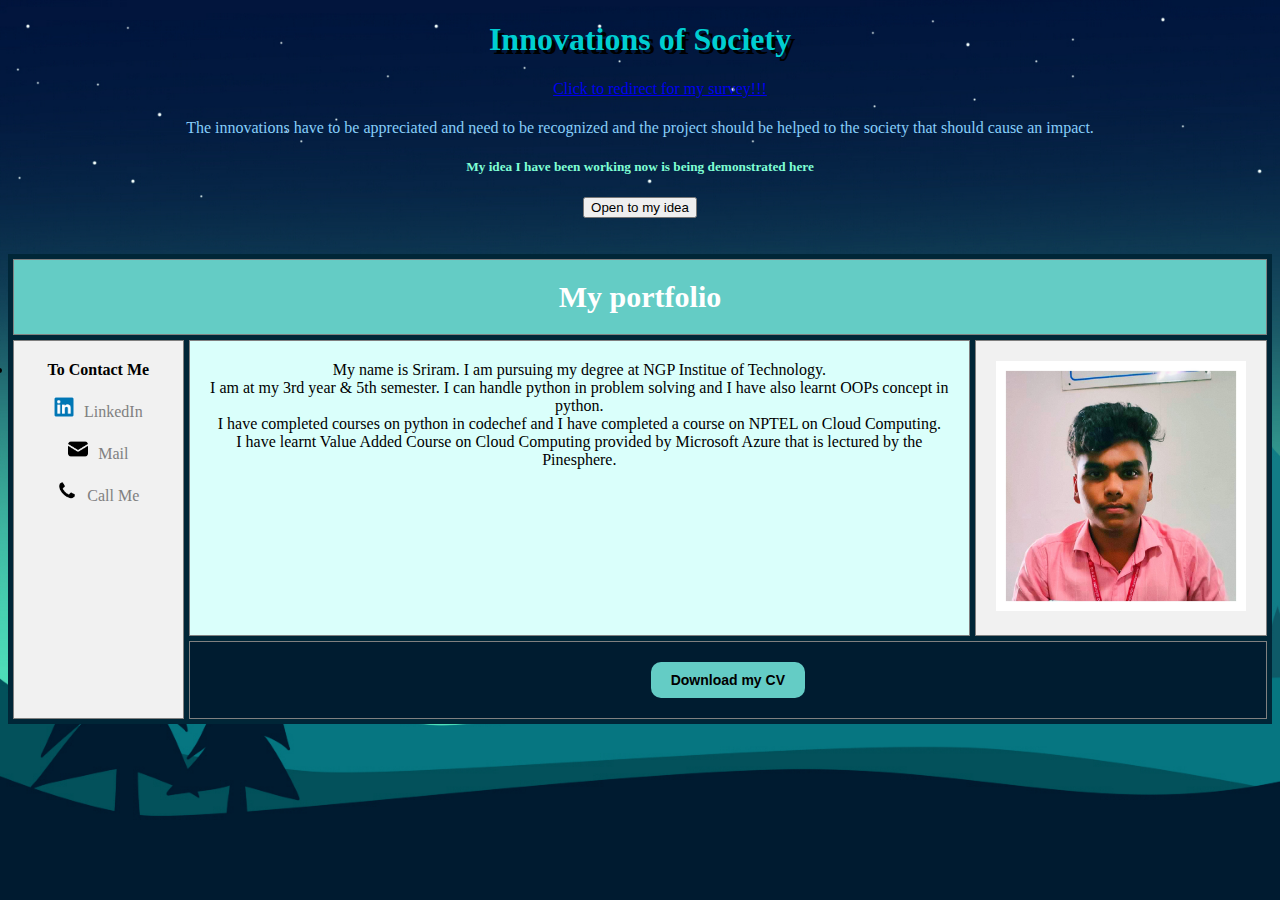
<file: Portfolio/new.html>
<!DOCTYPE html>
<html lang="en">
<head>
    <meta charset="UTF-8">
    <meta name="viewport" content="width=device-width, initial-scale=1.0">
    <title>Home</title>
    <link rel="icon" type="image/x-icon" href="icon.ico">
    <link rel="stylesheet" href="style.css">
    <style>
        #myChart {
            width: 50%;
            height: 300px;
        }
    </style>
</head>
<body style="background-image: url(bgg.jpg); background-repeat: no-repeat; background-size: cover;">
    <center>
        <header>
            <h1 style="color: darkturquoise;">Innovations of Society</h1>
            <ul>
                <li><a href="chart.html">Click to redirect for my survey!!!</a></li>
            </ul>
        </header>
        <p style="color: lightskyblue;">The innovations have to be appreciated and need to be recognized and the project should be helped to the society that should cause an impact.</p>
        <h5 style="color: aquamarine;">My idea I have been working now is being demonstrated here</h5>
        <a href="redirect.html"><button>Open to my idea</button></a><br><br><br>
    </center>
    <div class="grid-container">
        <div class="item1" style="font-size: 30px; color: #ffffff; background-color: #64CCC5;"><b>My portfolio</b></div>
        <div class="item2" style="background-color: #f1f1f1;"><img src="avatar.jpg" style="width: 250px;"></div>
        <div class="item3" style="background-color: #DAFFFB;">My name is Sriram. I am pursuing my degree at NGP Institue of Technology.<br>I am at my 3rd year & 5th semester. I can handle python in problem solving and I have also learnt OOPs concept in python.<br>
                        I have completed courses on python in codechef and I have completed a course on NPTEL on Cloud Computing.<br>I have learnt Value Added Course on Cloud Computing provided by Microsoft Azure that is lectured by the Pinesphere.<br>
                         </div>
        <div class="item4" style="background-color: #f1f1f1;"><b>To Contact Me</b><br><br><a href="https://www.linkedin.com/in/sriram-v-19b237259" target="_blank"><img src="linkedin.jpg" style="width: 20px; padding-right: 10px;">LinkedIn</a><br><br>
                        <a href="mailto:sriramvelmurugan.05@gmail.com"><img src="mail.jpg"style="width: 20px; padding-right: 10px;">Mail</a><br><br>
                        <a href="tel:+91 8610204344"><img src="phone.jpg" style="width: 20px; padding-right: 10px;">Call Me</a></div>
        <div class="item5" style="background-color: #001C30; color: #f1f1f1;" target="_blank"><button onclick="window.location.href='cv.pdf';"  class="download-btn" >Download my CV</button>
        </div>
    </div>
</body>
</html>
</file>
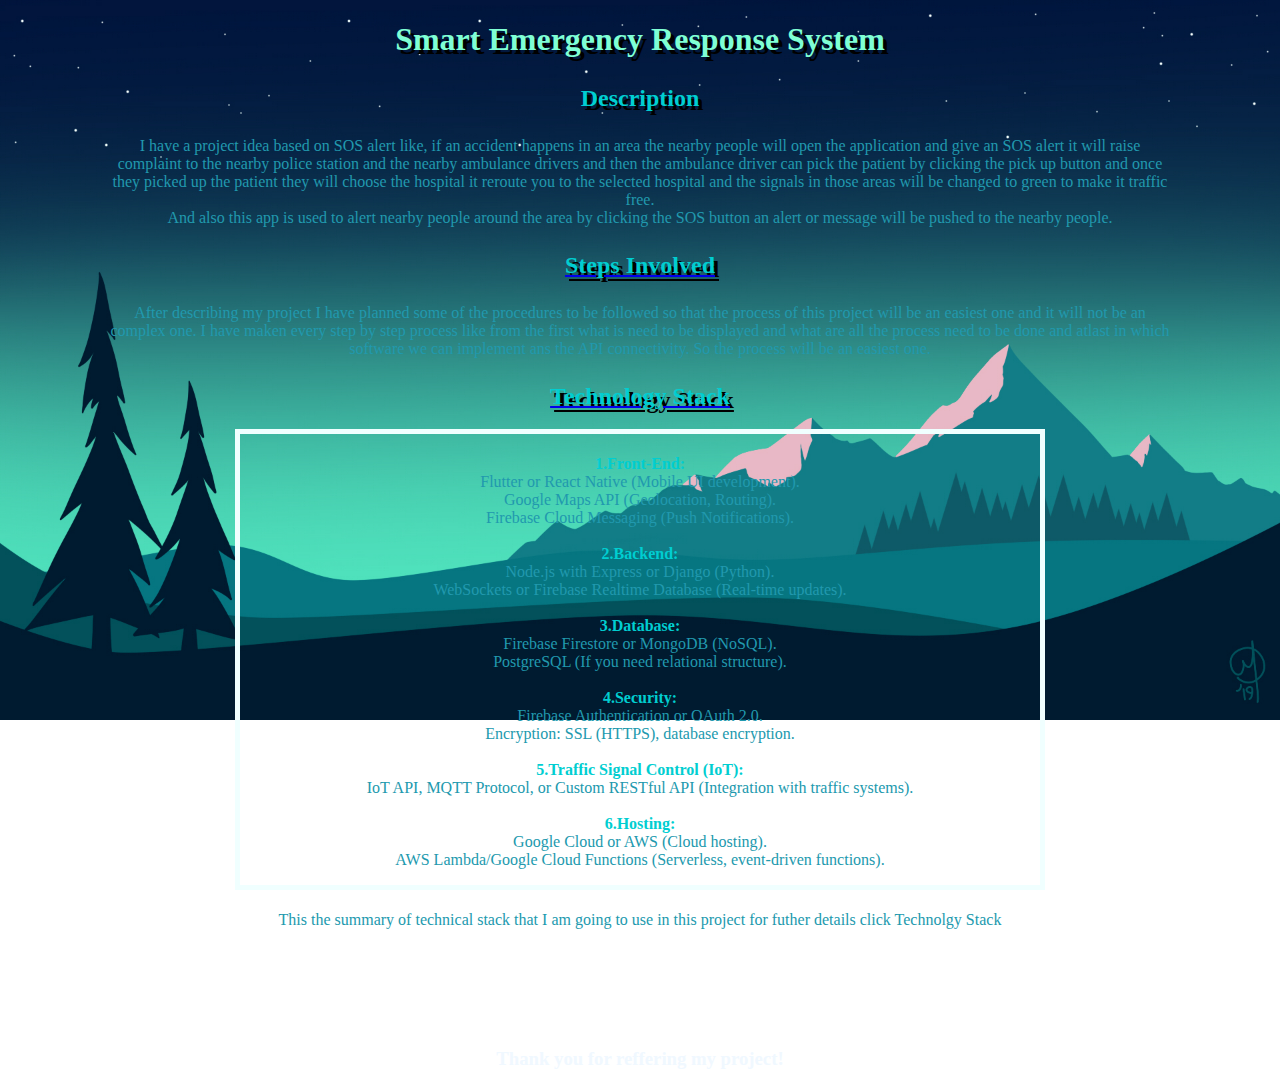
<file: Portfolio/redirect.html>
<!DOCTYPE html>
<html lang="en">
<head>
    <meta charset="UTF-8">
    <meta name="viewport" content="width=device-width, initial-scale=1.0">
    <title>Redirect</title>
    <link rel="stylesheet" href="style.css">
</head>
<body>
    <header>
        <h1>Smart Emergency Response System</h1>
    </header>
    <section>
        <article>
            <h2>Description</h2>
            <p>I have a project idea based on SOS alert like, if an accident happens in an area the nearby people will open the application and give an SOS alert it will raise complaint to the nearby police station and the nearby ambulance drivers and then the ambulance driver can pick the patient by clicking the pick up button and once they picked up the patient they will choose the hospital it reroute you to the selected hospital and the signals in those areas will be changed to green to make it traffic free.<br>And also this app is used to alert nearby people around the area by clicking the SOS button an alert or message will be pushed to the nearby people.</p>
            <a href="steps.html"><h2>Steps Involved</h2></a>
            <p>After describing my project I have planned some of the procedures to be followed so that the process of this project will be an easiest one and it will not be an complex one. I have maken every step by step process like from the first what is need to be displayed and what are all the process need to be done and atlast in which software we can implement ans the API connectivity. So the process will be an easiest one.</p>
            <a href="tech.html"><h2>Technology Stack</h2></a>
            <center>
            <div class="stroke">
                <p><b><span style="color: darkturquoise;">1.Front-End:</span></b><br>
                
                Flutter or React Native (Mobile UI development).<br>
                Google Maps API (Geolocation, Routing).<br>
                Firebase Cloud Messaging (Push Notifications).<br><br>

                <b><span style="color: darkturquoise;">2.Backend:</span></b><br>
                
                Node.js with Express or Django (Python).<br>
                WebSockets or Firebase Realtime Database (Real-time updates).<br><br>

                <b><span style="color: darkturquoise;">3.Database:</span></b><br>
                
                Firebase Firestore or MongoDB (NoSQL).<br>
                PostgreSQL (If you need relational structure).<br><br>

                <b><span style="color: darkturquoise;">4.Security:</span></b><br>
                
                Firebase Authentication or OAuth 2.0.<br>
                Encryption: SSL (HTTPS), database encryption.<br><br>

                <b><span style="color: darkturquoise;">5.Traffic Signal Control (IoT):</span></b><br>
                
                IoT API, MQTT Protocol, or Custom RESTful API (Integration with traffic systems).<br><br>

                <b><span style="color: darkturquoise;">6.Hosting:</span></b><br>
                
                Google Cloud or AWS (Cloud hosting).<br>
                AWS Lambda/Google Cloud Functions (Serverless, event-driven functions).</p>
            </div></center>
            <p>This the summary of technical stack that I am going to use in this project for futher details click Technolgy Stack</p>
        </article>
    </section>
    <footer>
        <h3 style="color: aliceblue; padding-top: 100px;">Thank you for reffering my project!</h3>
    </footer>
</body>
</html>
</file>
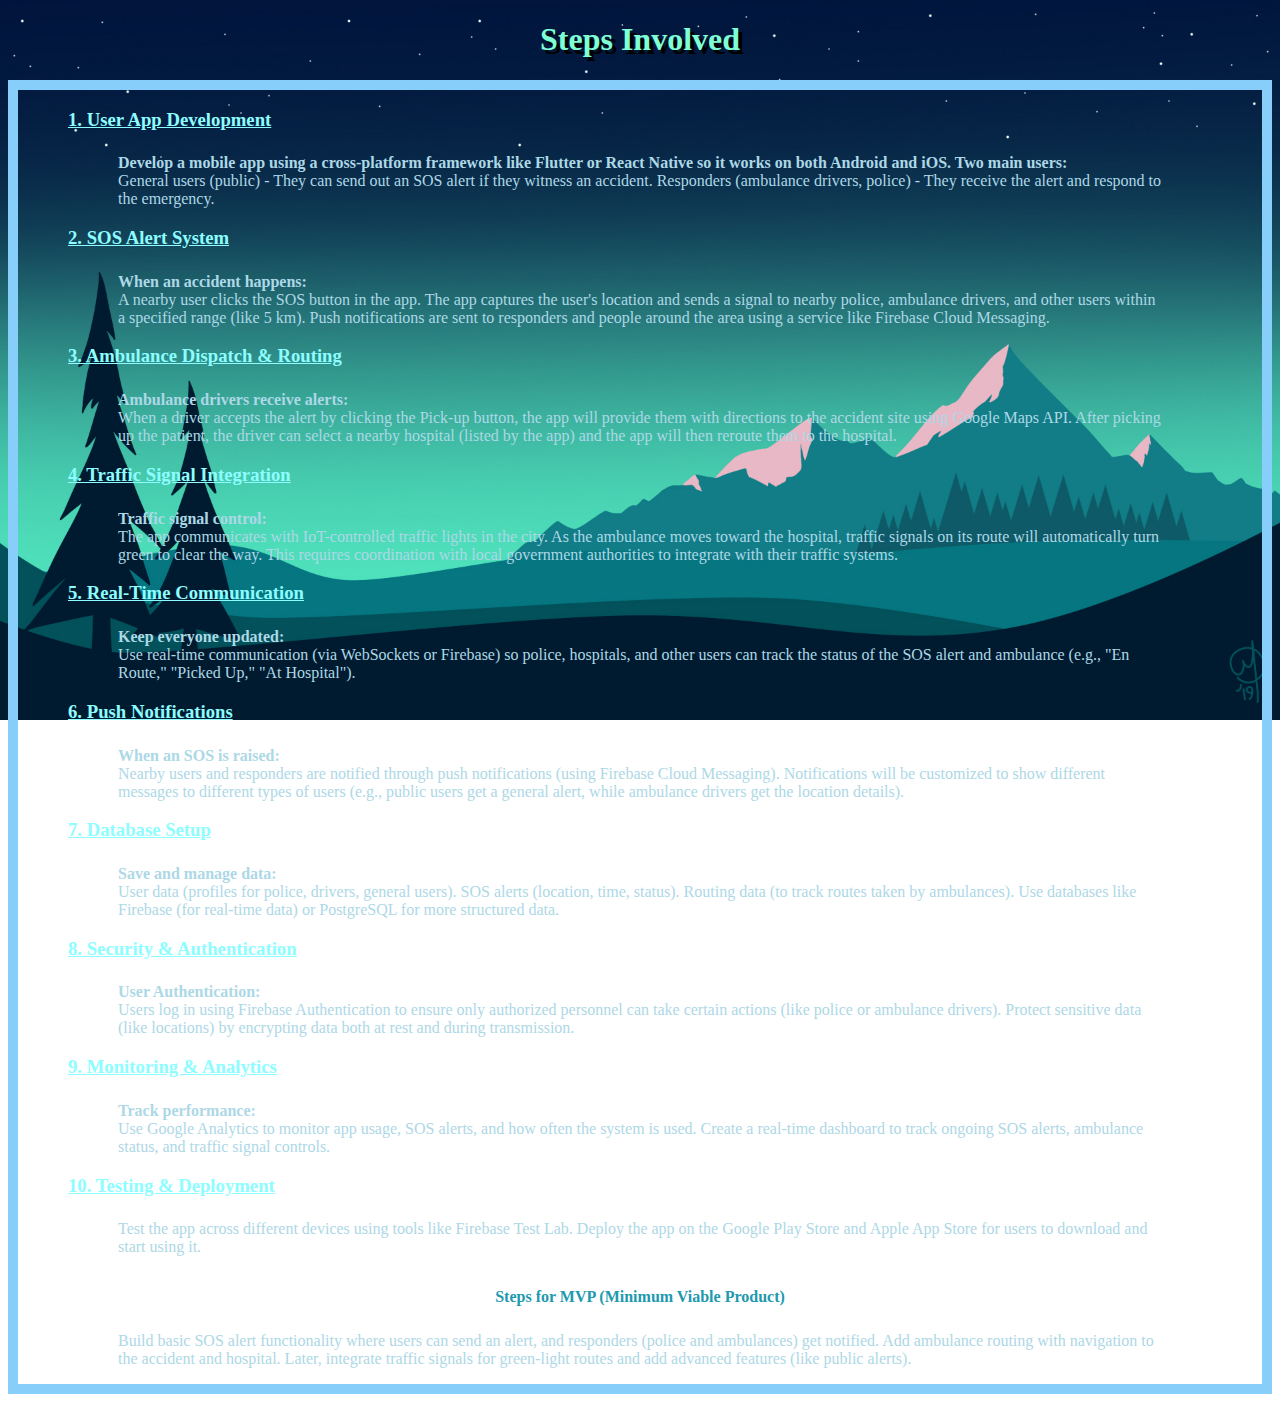
<file: Portfolio/steps.html>
<!DOCTYPE html>
<html lang="en">
<head>
    <meta charset="UTF-8">
    <meta name="viewport" content="width=device-width, initial-scale=1.0">
    <title>Steps</title>
    <link rel="stylesheet" href="style.css">
</head>
<body>
    <h1>Steps Involved</h1>
    <div class="content">
        <h3>1. User App Development</h3>
        <p><b>Develop a mobile app using a cross-platform framework like Flutter or React Native so it works on both Android and iOS.
        Two main users:</b><br>
        General users (public) - They can send out an SOS alert if they witness an accident.
        Responders (ambulance drivers, police) - They receive the alert and respond to the emergency.</p>
        <h3>2. SOS Alert System</h3>
        <p><b>When an accident happens:</b><br>
        A nearby user clicks the SOS button in the app.
        The app captures the user's location and sends a signal to nearby police, ambulance drivers, and other users within a specified range (like 5 km).
        Push notifications are sent to responders and people around the area using a service like Firebase Cloud Messaging.</p>
        <h3>3. Ambulance Dispatch & Routing</h3>
        <p><b>Ambulance drivers receive alerts:</b><br>
        When a driver accepts the alert by clicking the Pick-up button, the app will provide them with directions to the accident site using Google Maps API.
        After picking up the patient, the driver can select a nearby hospital (listed by the app) and the app will then reroute them to the hospital.</p>
        <h3>4. Traffic Signal Integration</h3>
        <p><b>Traffic signal control:</b><br>
        The app communicates with IoT-controlled traffic lights in the city.
        As the ambulance moves toward the hospital, traffic signals on its route will automatically turn green to clear the way.
        This requires coordination with local government authorities to integrate with their traffic systems.</p>
        <h3>5. Real-Time Communication</h3>
        <p><b>Keep everyone updated:</b><br>
        Use real-time communication (via WebSockets or Firebase) so police, hospitals, and other users can track the status of the SOS alert and ambulance (e.g., "En Route," "Picked Up," "At Hospital").</p>
        <h3>6. Push Notifications</h3>
        <p><b>When an SOS is raised:</b><br>
        Nearby users and responders are notified through push notifications (using Firebase Cloud Messaging).
        Notifications will be customized to show different messages to different types of users (e.g., public users get a general alert, while ambulance drivers get the location details).</p>
        <h3>7. Database Setup</h3>
        <p><b>Save and manage data:</b><br>
        User data (profiles for police, drivers, general users).
        SOS alerts (location, time, status).
        Routing data (to track routes taken by ambulances).
        Use databases like Firebase (for real-time data) or PostgreSQL for more structured data.</p>
        <h3>8. Security & Authentication</h3>
        <p><b>User Authentication:</b><br>
        Users log in using Firebase Authentication to ensure only authorized personnel can take certain actions (like police or ambulance drivers).
        Protect sensitive data (like locations) by encrypting data both at rest and during transmission.</p>
        <h3>9. Monitoring & Analytics</h3>
        <p><b>Track performance:</b><br>
        Use Google Analytics to monitor app usage, SOS alerts, and how often the system is used.
        Create a real-time dashboard to track ongoing SOS alerts, ambulance status, and traffic signal controls.</p>
        <h3>10. Testing & Deployment</h3>
        <p>Test the app across different devices using tools like Firebase Test Lab.
        Deploy the app on the Google Play Store and Apple App Store for users to download and start using it.</p>
        <h4 style="color: rgb(33, 153, 174); padding-top: 10px;">Steps for MVP (Minimum Viable Product)</h4>
        <p>Build basic SOS alert functionality where users can send an alert, and responders (police and ambulances) get notified.
        Add ambulance routing with navigation to the accident and hospital.
        Later, integrate traffic signals for green-light routes and add advanced features (like public alerts).</p>
    </div>
</body>
</html>
</file>
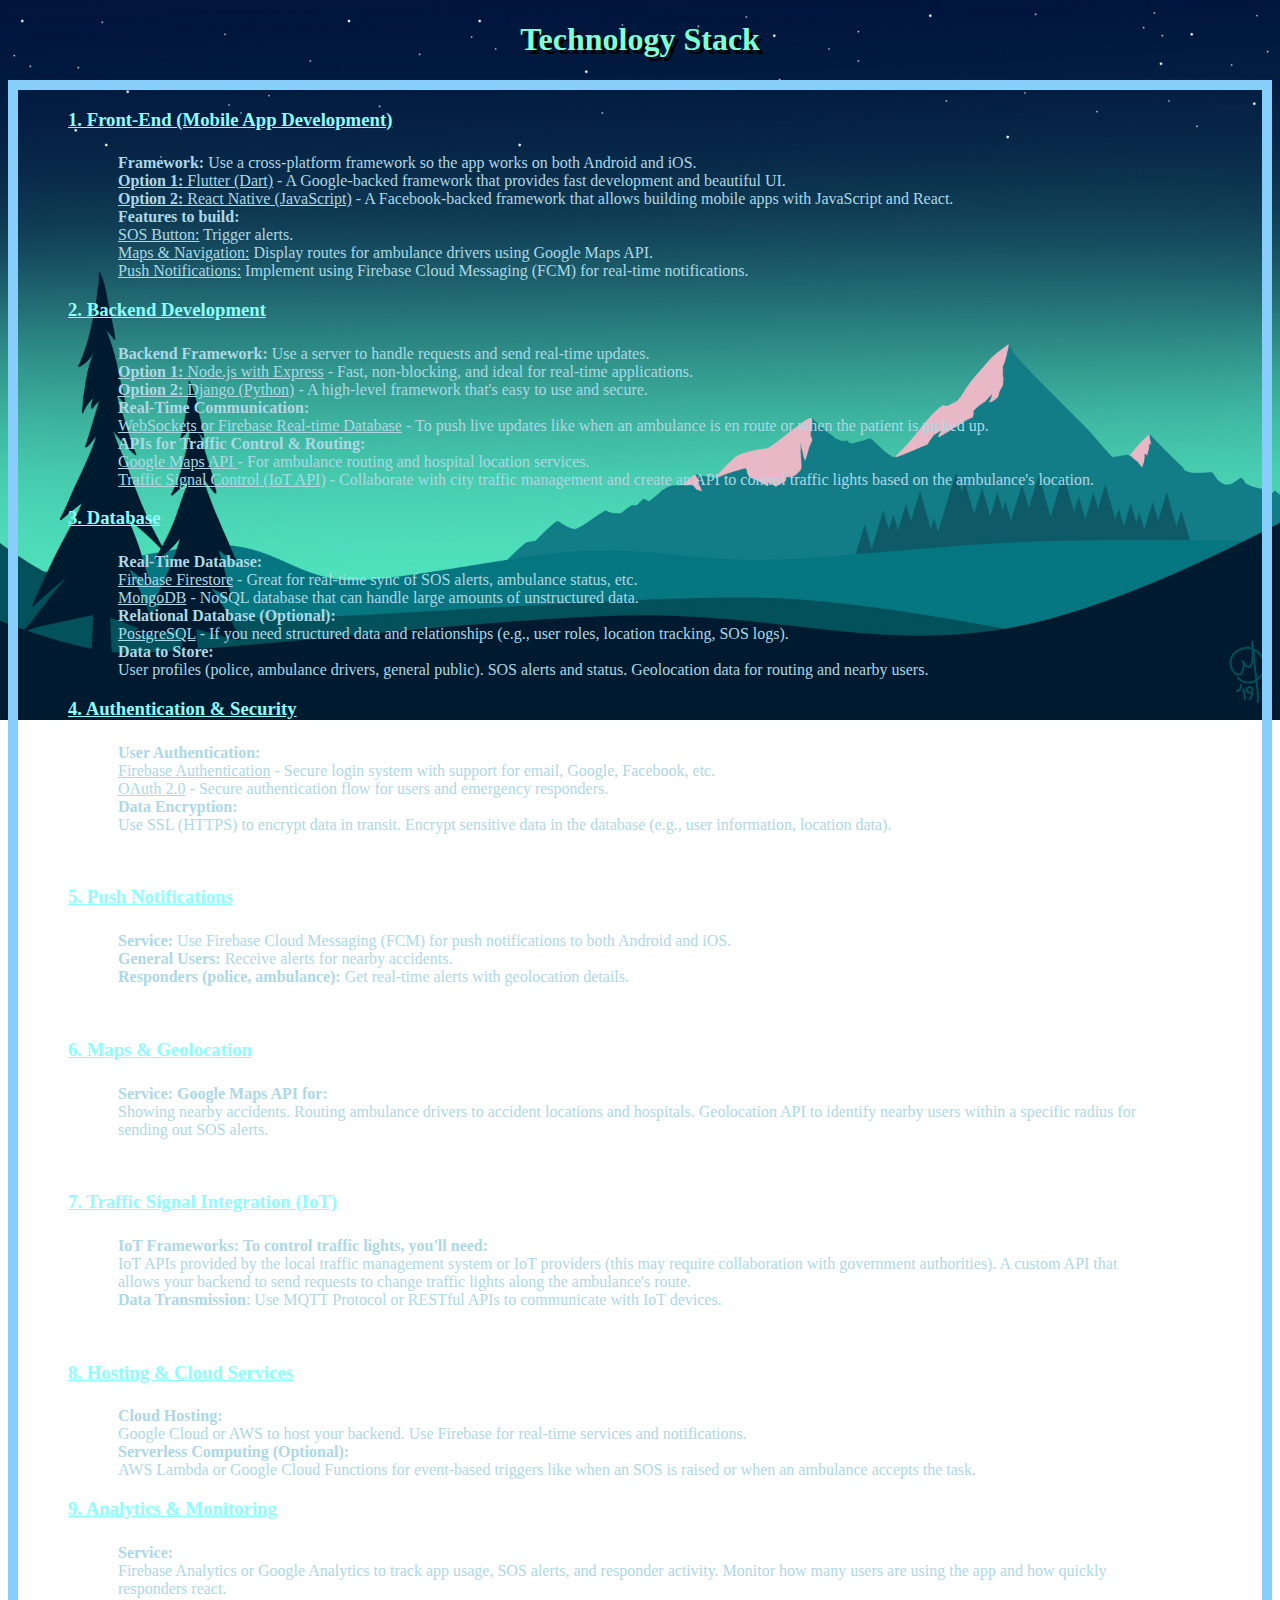
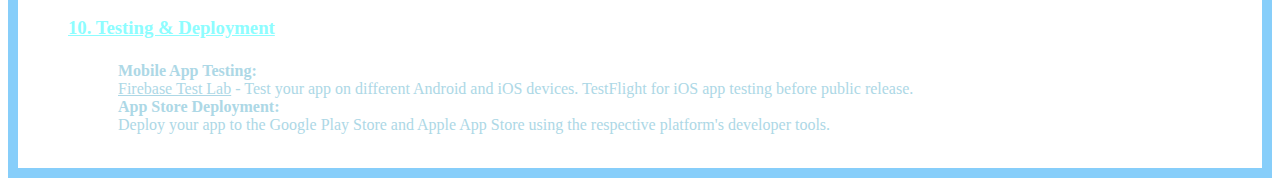
<file: Portfolio/tech.html>
<!DOCTYPE html>
<html lang="en">
<head>
    <meta charset="UTF-8">
    <meta name="viewport" content="width=device-width, initial-scale=1.0">
    <title>Tech</title>
    <link rel="stylesheet" href="style.css">
</head>
<body>
    <h1>Technology Stack</h1>
    <div class="content">
        <h3>1. Front-End (Mobile App Development)</h3>
        <p><b>Framework:</b> Use a cross-platform framework so the app works on both Android and iOS.<br>

        <u><b>Option 1:</b> Flutter (Dart)</u> - A Google-backed framework that provides fast development and beautiful UI.<br>
        <u><b>Option 2:</b> React Native (JavaScript)</u> - A Facebook-backed framework that allows building mobile apps with JavaScript and React.<br>
        <b>Features to build:</b><br>

        <u>SOS Button:</u> Trigger alerts.<br>
        <u>Maps & Navigation:</u> Display routes for ambulance drivers using Google Maps API.<br>
        <u>Push Notifications:</u> Implement using Firebase Cloud Messaging (FCM) for real-time notifications.</p>
        <h3>2. Backend Development</h3>
        <p><b>Backend Framework:</b> Use a server to handle requests and send real-time updates.<br>

        <u><b>Option 1:</b> Node.js with Express</u> - Fast, non-blocking, and ideal for real-time applications.<br>
        <u><b>Option 2:</b> Django (Python)</u> - A high-level framework that's easy to use and secure.<br>
        <b>Real-Time Communication:</b><br>

        <u>WebSockets or Firebase Real-time Database</u> - To push live updates like when an ambulance is en route or when the patient is picked up.<br>
        <b>APIs for Traffic Control & Routing:</b><br>

        <u>Google Maps API </u>- For ambulance routing and hospital location services.<br>
        <u>Traffic Signal Control (IoT API)</u> - Collaborate with city traffic management and create an API to control traffic lights based on the ambulance's location.</p>
        <h3>3. Database</h3>
        <p><b>Real-Time Database:</b><br>

        <u>Firebase Firestore</u> - Great for real-time sync of SOS alerts, ambulance status, etc.<br>
        <u>MongoDB</u> - NoSQL database that can handle large amounts of unstructured data.<br>
        <b>Relational Database (Optional):</b><br>

        <u>PostgreSQL</u> - If you need structured data and relationships (e.g., user roles, location tracking, SOS logs).<br>
        <b>Data to Store:</b><br>

        User profiles (police, ambulance drivers, general public).
        SOS alerts and status.
        Geolocation data for routing and nearby users.</p>
        <h3>4. Authentication & Security</h3>
        <p><b>User Authentication:</b><br>

        <u>Firebase Authentication</u> - Secure login system with support for email, Google, Facebook, etc.<br>
        <u>OAuth 2.0</u> - Secure authentication flow for users and emergency responders.<br>
        <b>Data Encryption:</b><br>

        Use SSL (HTTPS) to encrypt data in transit.
        Encrypt sensitive data in the database (e.g., user information, location data).</p><br>
        <h3>5. Push Notifications</h3>
        <p><b>Service:</b> Use Firebase Cloud Messaging (FCM) for push notifications to both Android and iOS.<br>
        <b>General Users:</b> Receive alerts for nearby accidents.<br>
        <b>Responders (police, ambulance):</b> Get real-time alerts with geolocation details.</p><br>
        <h3>6. Maps & Geolocation</h3>
        <p><b>Service: Google Maps API for:</b><br>
        Showing nearby accidents.
        Routing ambulance drivers to accident locations and hospitals.
        Geolocation API to identify nearby users within a specific radius for sending out SOS alerts.</p><br>
        <h3>7. Traffic Signal Integration (IoT)</h3>
        <p><b>IoT Frameworks: To control traffic lights, you'll need:</b><br>

        IoT APIs provided by the local traffic management system or IoT providers (this may require collaboration with government authorities).
        A custom API that allows your backend to send requests to change traffic lights along the ambulance's route.<br>
        <b>Data Transmission</b>: Use MQTT Protocol or RESTful APIs to communicate with IoT devices.</p><br>

        <h3>8. Hosting & Cloud Services</h3>
        <p><b>Cloud Hosting:</b><br>
        Google Cloud or AWS to host your backend.
        Use Firebase for real-time services and notifications.<br>
        <b>Serverless Computing (Optional):</b><br>
        AWS Lambda or Google Cloud Functions for event-based triggers like when an SOS is raised or when an ambulance accepts the task.</p>
        <h3>9. Analytics & Monitoring</h3>
        <p><b>Service:</b><br>
        Firebase Analytics or Google Analytics to track app usage, SOS alerts, and responder activity.
        Monitor how many users are using the app and how quickly responders react.</p>
        <h3>10. Testing & Deployment</h3>
        <p><b>Mobile App Testing:</b><br>

        <u>Firebase Test Lab</u> - Test your app on different Android and iOS devices.
        TestFlight for iOS app testing before public release.<br>
        <b>App Store Deployment:</b><br>
        Deploy your app to the Google Play Store and Apple App Store using the respective platform's developer tools.</p><br>
    </div>
</body>
</html>
</file>
<file: Portfolio/style.css>
body {
    text-align: center;
    background-image: url("bgg.jpg");
    background-repeat: no-repeat;
    background-size: contain;
    background-attachment: fixed;
}
.content h3{
    color: rgb(141, 253, 255);
    text-align:start;
    padding-left: 50px;
    text-decoration: underline;
}
.content p{
    color:lightblue;
    text-align: start;
}
h2 {
    color: darkturquoise;
    padding-top: 5px;
    text-shadow: 4px 4px black;
}
p {
    color: rgb(33, 153, 174);
    padding-left: 100px;
    padding-right: 100px;
    padding-top: 5px;
}
.content {
    border:10px solid lightskyblue;
    width:auto;
}
h1 {
    color: aquamarine;
    text-shadow: 4px 4px black;
}
.stroke {
    border: 5px solid azure;
    width:800px;
}
header ul li{
    display:inline;
    color: darkturquoise;
}
.item1{
    grid-area: heade;
}
.item2{
    grid-area: photo;
}
.item3{
    grid-area: info;
}
.item4{
    grid-area: menu;
}
.item5{
    grid-area: footer;
}
.item4 {
    display: flex;
    background-color: #333;
    padding: 20px;
    display: list-item;
}
.item4 a {
    color: gray;
    padding: 14px 20px;
    text-decoration: none;
    text-align: center;
    height: 60px;
}
.item4 a:hover {
    background-color: #ffffff;
    color: black;
    height: 40px;
}
.grid-container{
    display: grid;
    grid-template-areas:
    'heade heade heade heade heade heade'
    'menu info info info photo photo'
    'menu footer footer footer footer footer';
    gap: 5px;
    background-color: rgb(0, 38, 55);
    padding: 5px;
}
.grid-container>div{
    background-color: rgb(0, 228, 201);
    border: 1px solid gray;
    padding: 20px;
    text-align: center;
}
.download-btn {
    background-color: #64CCC5; 
    color: black;
    padding: 10px 20px; 
    text-align: center; 
    text-decoration: none; 
    display: inline-block; 
    font-size: 14px; 
    font-weight: bold; 
    border-radius: 10px; 
    border: none; 
    cursor: pointer; 
    transition: background-color 0.3s ease;
}
.download-btn:hover {
    background-color: #d6d6d6; 
}
.centered-container {
    display: flex;
    justify-content: center;
    align-items: center;
    height: 50vh; 
    background-color: #f1f1f1; 
}
</file>
